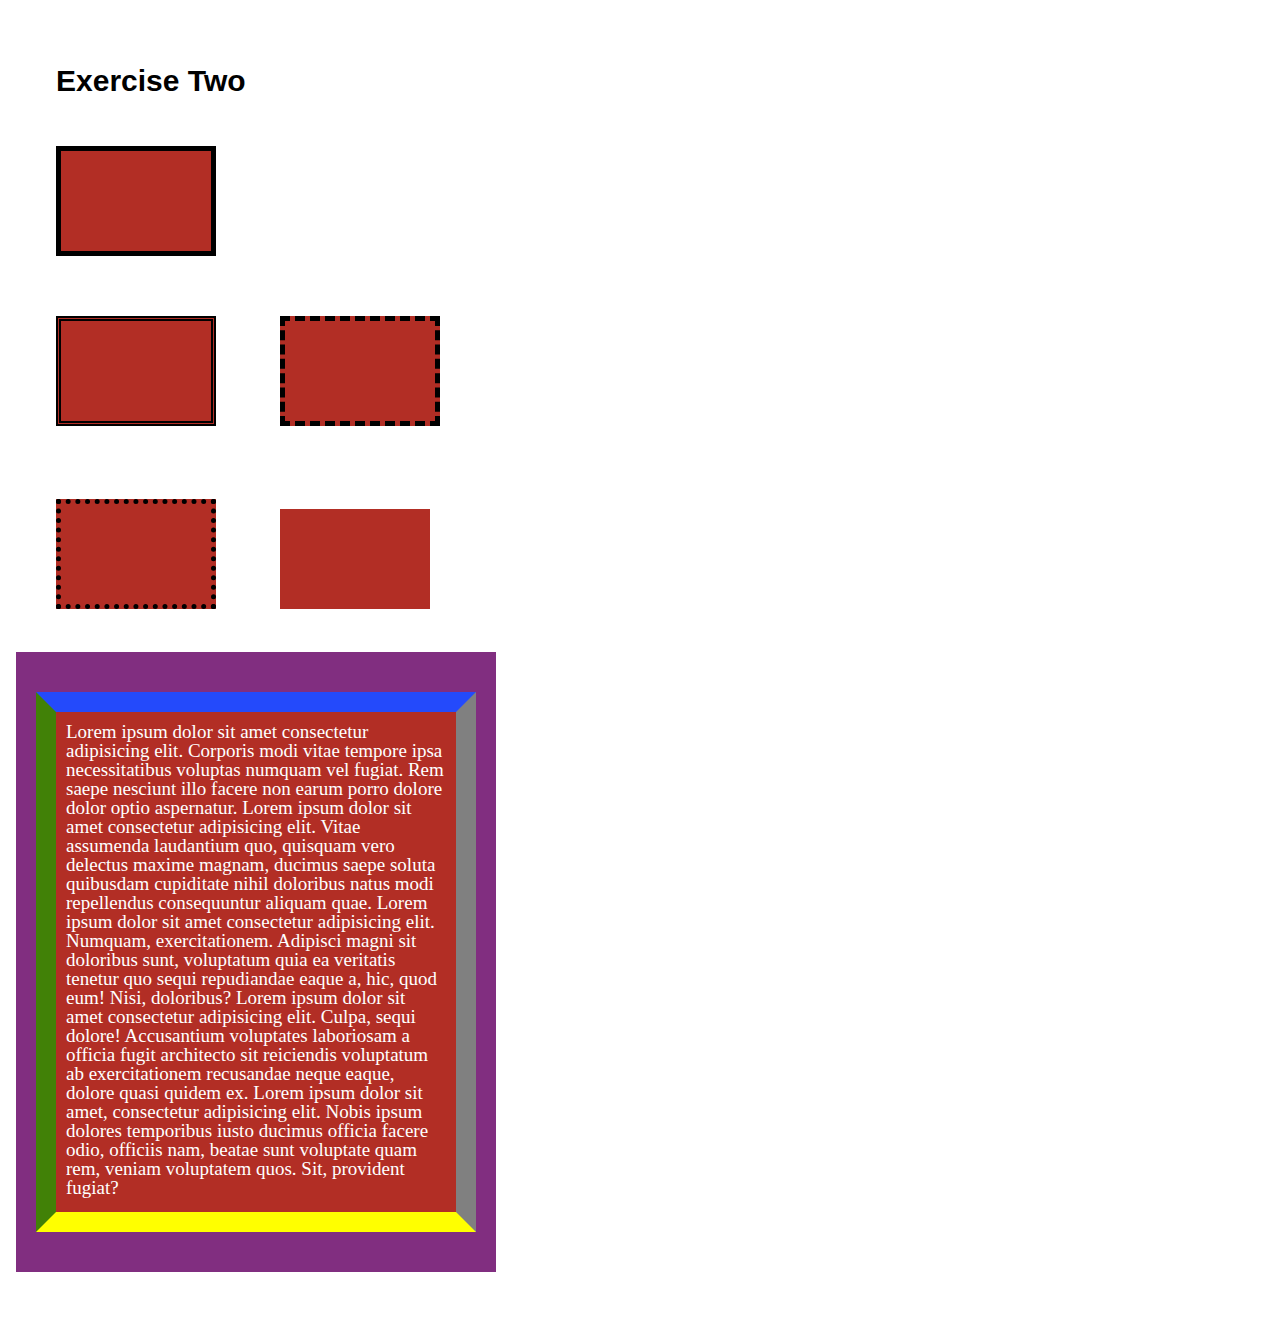
<file: block-BHaaaq/index.html>
<!---
### Create a page according to the layout shown below

![Box Model Exercise 2](https://raw.githubusercontent.com/suraj122/AC-STYLE-images/master/box-model/ex-2.png)

- Using CSS resets is necessary.
- Use semantic tags and keep the nesting and indentation proper.
--->
<!DOCTYPE html>
<html lang="en">
<head>
    <meta charset="UTF-8">
    <meta http-equiv="X-UA-Compatible" content="IE=edge">
    <meta name="viewport" content="width=device-width, initial-scale=1.0">
    <title>Box Model 2</title>
    <link rel="stylesheet" href="./assets/stylesheet/style.css">
</head>
<body>
    <header>
        <h1>Exercise Two</h1>
    </header>
    <main>
        <section>
            <div class="solid red small"></div>
        </section>
        <section>
            <span class="double red small"></span>
            <span class="dashed red small"></span>
        </section>
        <section>
            <span class="dotted red small"></span>
            <span class="red small"></span>
        </section>
        <section>
            <div class="red big">
                <p>Lorem ipsum dolor sit amet consectetur adipisicing elit. Corporis modi vitae tempore ipsa necessitatibus voluptas numquam vel fugiat. Rem saepe nesciunt illo facere non earum porro dolore dolor optio aspernatur. Lorem ipsum dolor sit amet consectetur adipisicing elit. Vitae assumenda laudantium quo, quisquam vero delectus maxime magnam, ducimus saepe soluta quibusdam cupiditate nihil doloribus natus modi repellendus consequuntur aliquam quae. Lorem ipsum dolor sit amet consectetur adipisicing elit. Numquam, exercitationem. Adipisci magni sit doloribus sunt, voluptatum quia ea veritatis tenetur quo sequi repudiandae eaque a, hic, quod eum! Nisi, doloribus? Lorem ipsum dolor sit amet consectetur adipisicing elit. Culpa, sequi dolore! Accusantium voluptates laboriosam a officia fugit architecto sit reiciendis voluptatum ab exercitationem recusandae neque eaque, dolore quasi quidem ex. Lorem ipsum dolor sit amet, consectetur adipisicing elit. Nobis ipsum dolores temporibus iusto ducimus officia facere odio, officiis nam, beatae sunt voluptate quam rem, veniam voluptatem quos. Sit, provident fugiat?</p>
            </div>
        </section>
    </main>
</body>
</html>
</file>
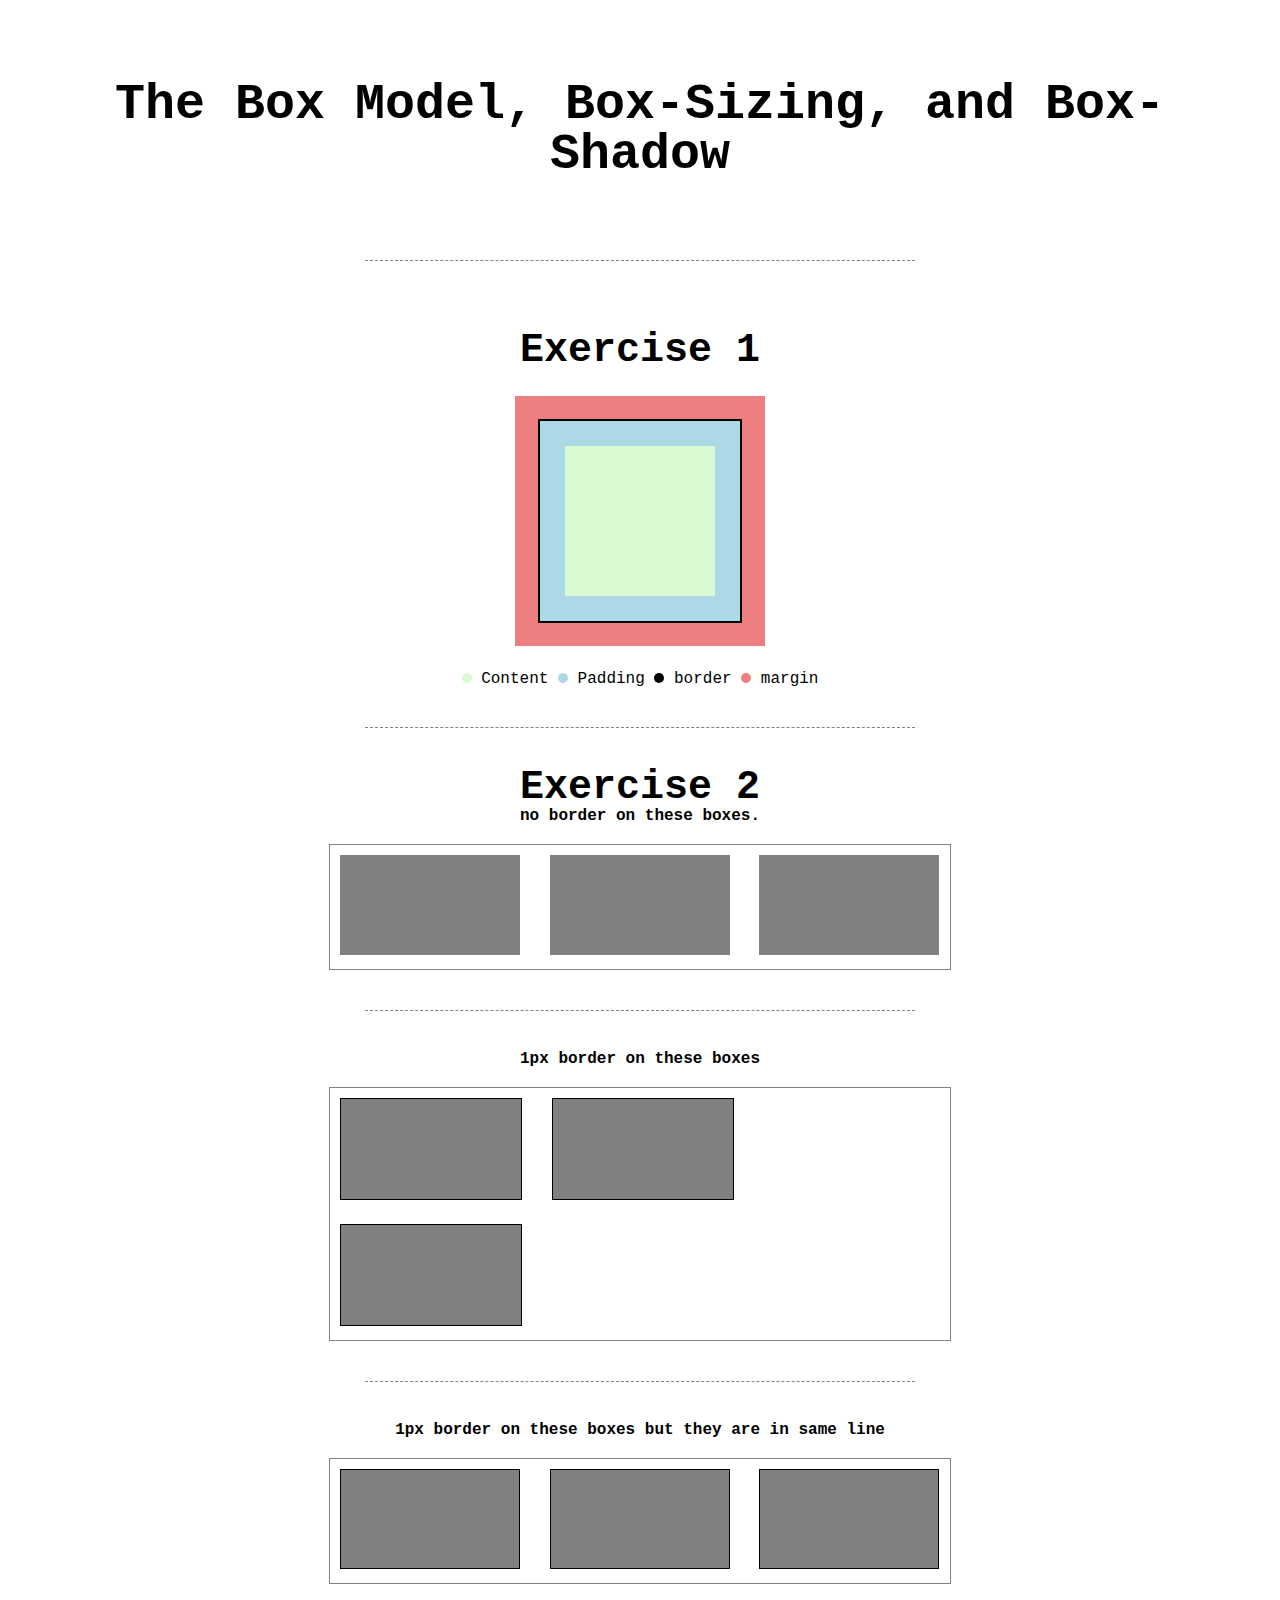
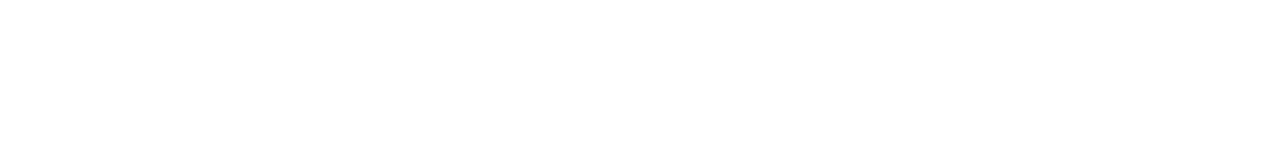
<file: block-BHaaau/index.html>
<!---
### Create a page according to the layout shown below

![Box Model Exercise 6](https://raw.githubusercontent.com/suraj122/AC-STYLE-images/master/box-model/ex-6.png)

#### Problems for exercise 2 in the layout

- Each parent container has width of 600px and border of 1px;
- Each children box has width 180px and height 100px as well as margin of 10px;
- Each child box which is having border has border-width 1px.
- Note in the first container the boxes do not have any border.

- Using CSS resets is necessary.
- Use semantic tags and keep the nesting and indentation proper.
--->
<!DOCTYPE html>
<html lang="en">
<head>
    <meta charset="UTF-8">
    <meta http-equiv="X-UA-Compatible" content="IE=edge">
    <meta name="viewport" content="width=device-width, initial-scale=1.0">
    <title>Box Model 3</title>
    <link rel="stylesheet" href="./assets/stylesheet/style.css">
</head>
<body>
    <header>
        <h1>
            The Box Model, Box-Sizing, and Box-Shadow
        </h1>
    </header>
    <div class="line"></div>
    <main>
        <section>
            <h2>Exercise 1</h2>
            <div class="big"></div>
            <div class="about">
                <span class="con circle"></span>
                <span>Content</span>
                <span class="pad circle"></span>
                <span>Padding</span>
                <span class="bor circle"></span>
                <span>border</span>
                <span class="mar circle"></span>
                <span>margin</span>
            </div> 
        </section>
        <div class="line"></div>
        <section>
            <h2>Exercise 2</h2>
            <h3>no border on these boxes.</h3>
            <div class="container">
                <span class="rec"></span>
                <span class="rec"></span>
                <span class="rec"></span>
            </div>
        </section>
        <div class="line"></div>
        <section>
            <h3>1px border on these boxes</h3>
            <div class="container">
                <div>
                <span class="grey rec"></span>
                <span class="grey rec"></span>
                </div>
                <div>
                <span class="grey rec"></span>
                </div>
            </div>
        </section>
        <div class="line"></div>
        <section>
            <h3>1px border on these boxes but they are in same line</h3>
            <div class="container">
                <span class="grey rec size"></span>
                <span class="grey rec size"></span>
                <span class="grey rec size"></span>
            </div>
        </section>
    </main>
    <footer></footer>

</body>
</html>
</file>
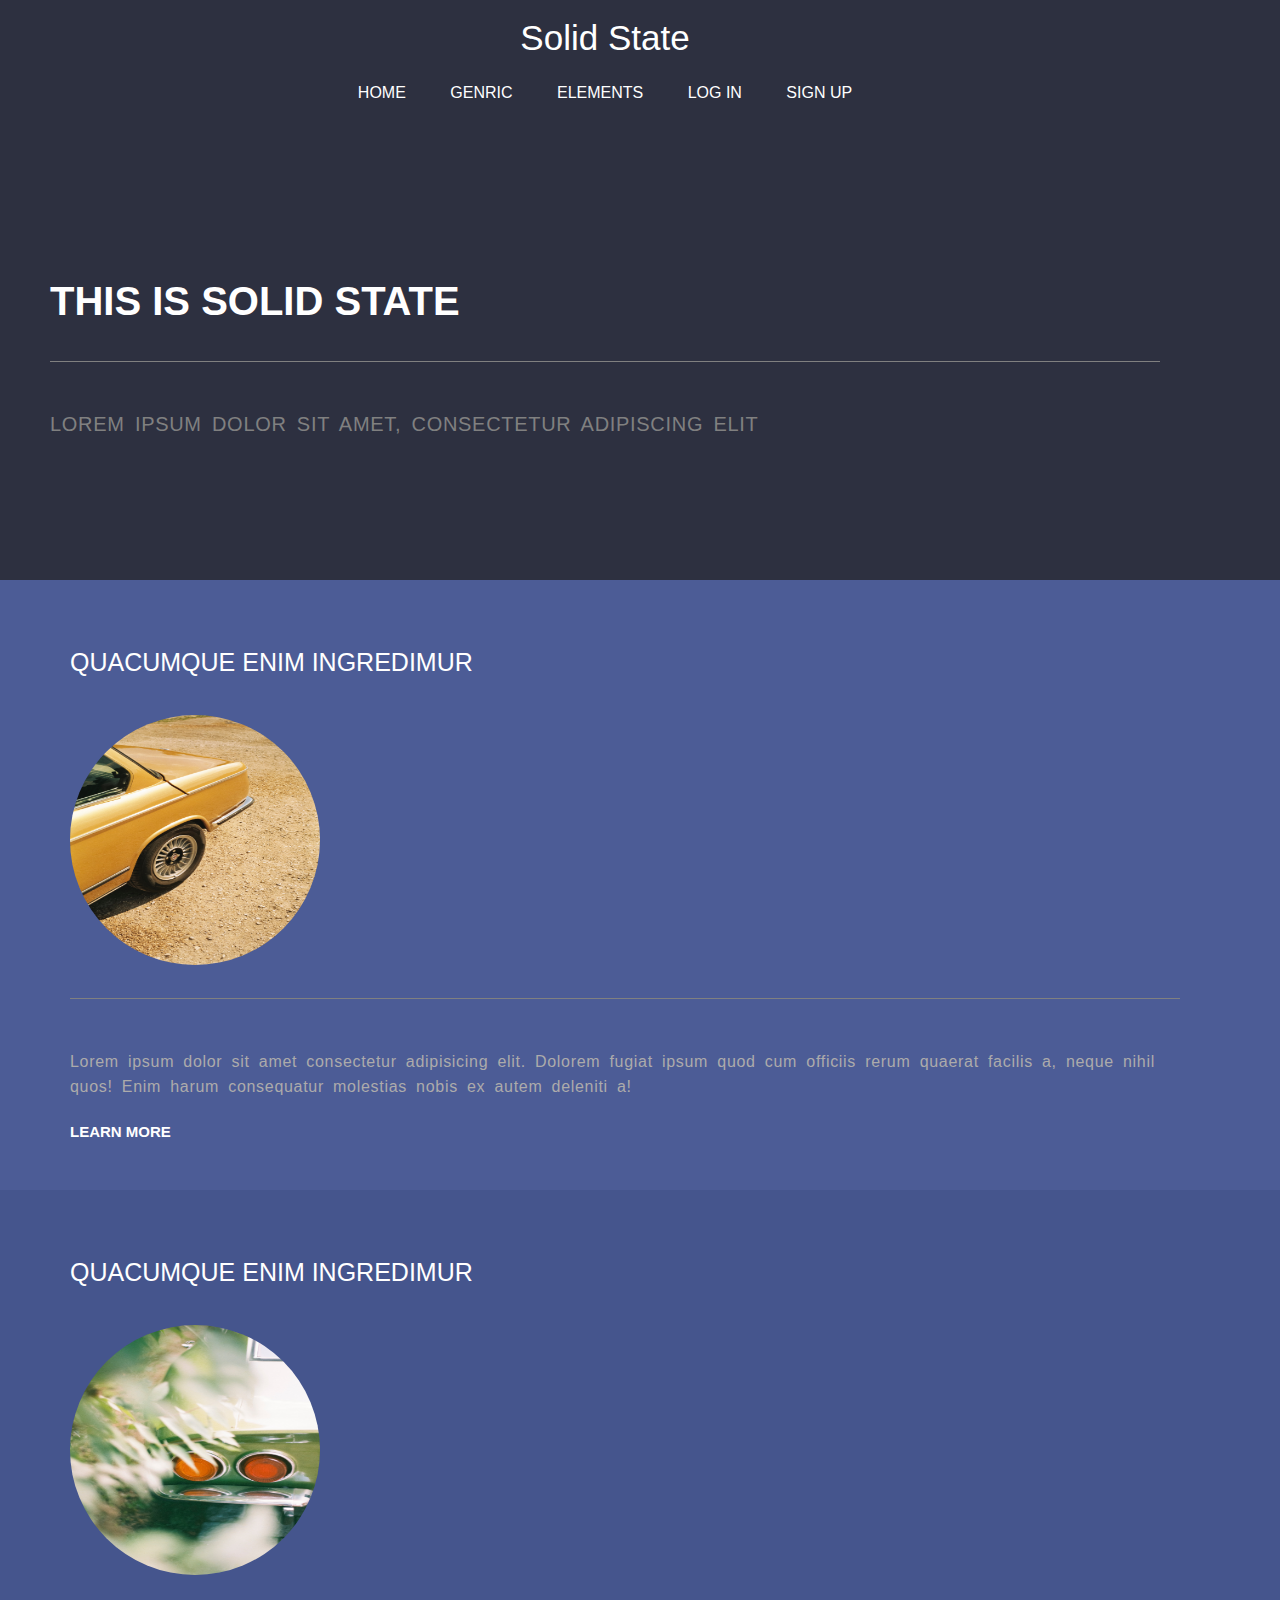
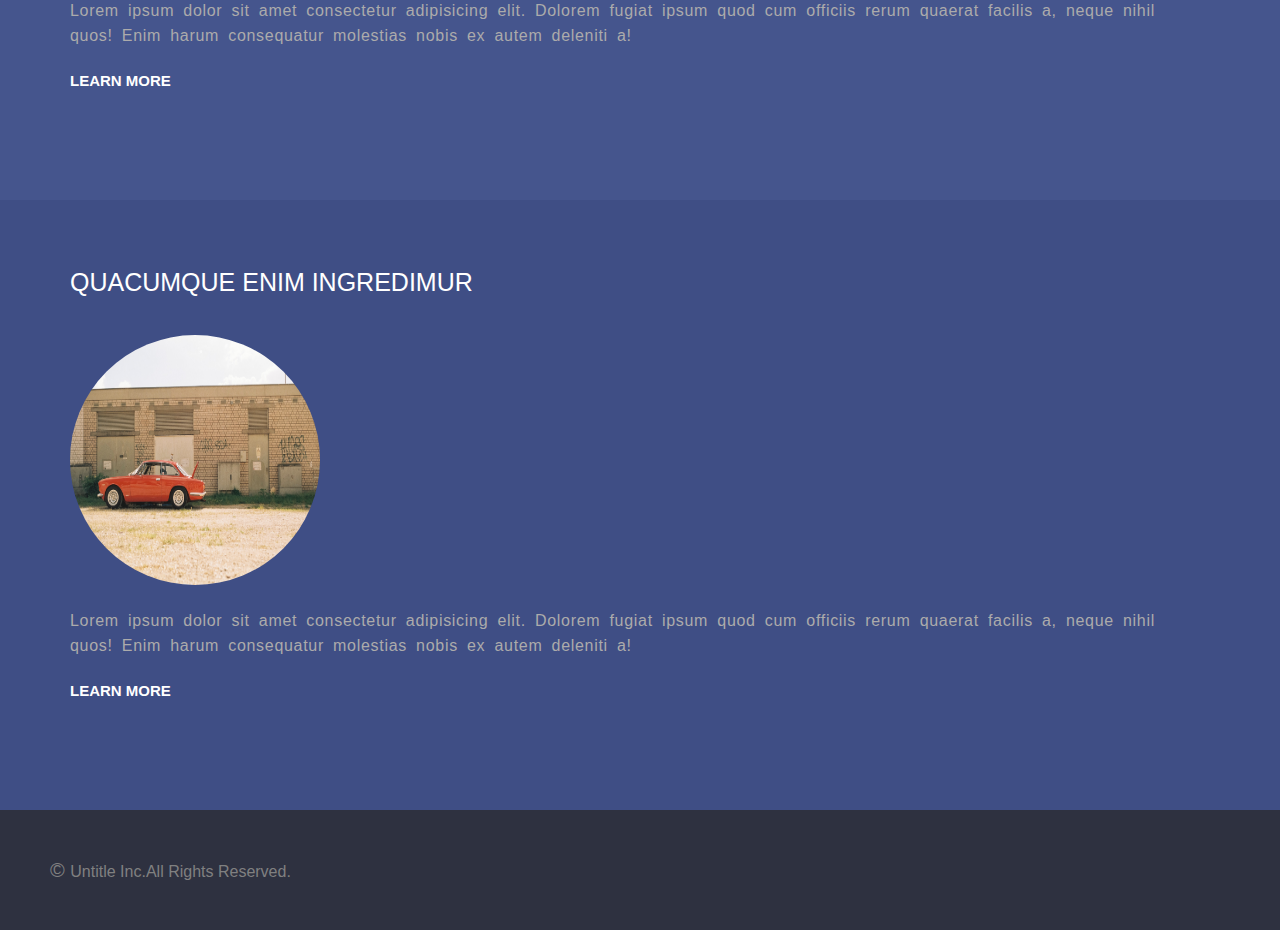
<file: block-BHaaav/index.html>
<!---
### Create a page according to the layout shown below

![Box Model Exercise 7](https://raw.githubusercontent.com/suraj122/AC-STYLE-images/master/box-model/ex-7.png)

- Using CSS resets is necessary.
- Use semantic tags and keep the nesting and indentation proper.

--->
<!DOCTYPE html>
<html lang="en">
<!-- head -->
<head>
    <meta charset="UTF-8">
    <meta http-equiv="X-UA-Compatible" content="IE=edge">
    <meta name="viewport" content="width=device-width, initial-scale=1.0">
<!-- title -->
    <title>Box model 4</title>
<!-- stylesheet link -->
    <link rel="stylesheet" href="./assets/stylesheet/style.css">
</head>
<body class="white">
    <!-- header starts here -->
    <header class="bg1">
        <article class="center">
            <section class="centxt">
                <h2>Solid State</h2>
                <nav>
                    <a href="#">HOME</a>
                    <a href="#">GENRIC</a>
                    <a href="#">ELEMENTS</a>
                    <a href="#">LOG IN</a>
                    <a href="#">SIGN UP</a>
                </nav>
            </section>
                <h1>THIS IS SOLID STATE</h1>
                <hr>
                <p class="gray">LOREM IPSUM DOLOR SIT AMET, CONSECTETUR ADIPISCING ELIT</p>
        </article>
    </header>
<!-- main content starts here -->
    <main>
        <article class="bg2">
            <section class="center">
                <h3>QUACUMQUE ENIM INGREDIMUR</h3>
                <div class="image">
                <img src="./assets/media/markus-spiske-Ey5rE6wviig-unsplash.jpg" alt="yellow car tire">
                </div>
            <hr>
            <p>Lorem ipsum dolor sit amet consectetur adipisicing elit. Dolorem fugiat ipsum quod cum officiis rerum quaerat facilis a, neque nihil quos! Enim harum consequatur molestias nobis ex autem deleniti a!</p>
            <h4>LEARN MORE</h4>
            </section>
        </article>
        <article class="bg3">
            <section class="center">
                <h3>QUACUMQUE ENIM INGREDIMUR</h3>
            <div class="image">
                <img src="./assets/media/markus-spiske-s1PGRvDJqmU-unsplash.jpg" alt="backlight">
            </div>
            <p>Lorem ipsum dolor sit amet consectetur adipisicing elit. Dolorem fugiat ipsum quod cum officiis rerum quaerat facilis a, neque nihil quos! Enim harum consequatur molestias nobis ex autem deleniti a!</p>
            <h4>LEARN MORE</h4>
            </section>
        </article>
        <article class="bg4">
            <section class="center">
                <h3>QUACUMQUE ENIM INGREDIMUR</h3>
            <div class="image">
                <img src="./assets/media/markus-spiske-U0wF4UTD2Tc-unsplash.jpg" alt="red car">
            </div>
            <p>Lorem ipsum dolor sit amet consectetur adipisicing elit. Dolorem fugiat ipsum quod cum officiis rerum quaerat facilis a, neque nihil quos! Enim harum consequatur molestias nobis ex autem deleniti a!</p>
            <h4>LEARN MORE</h4>
            </section>
        </article>
    </main>
    <!-- footer starts here -->
    <footer class="bg5 gray">
        <section class="center">
            <small>&copy;</small>
            <span>Untitle Inc.All rights reserved.</span>
        </section>
    </footer>
</body>
</html>
</file>
<file: block-BHaaaq/assets/stylesheet/style.css>
/* http://meyerweb.com/eric/tools/css/reset/ 
   v2.0 | 20110126
   License: none (public domain)
*/

html, body, div, span, applet, object, iframe,
h1, h2, h3, h4, h5, h6, p, blockquote, pre,
a, abbr, acronym, address, big, cite, code,
del, dfn, em, img, ins, kbd, q, s, samp,
small, strike, strong, sub, sup, tt, var,
b, u, i, center,
dl, dt, dd, ol, ul, li,
fieldset, form, label, legend,
table, caption, tbody, tfoot, thead, tr, th, td,
article, aside, canvas, details, embed, 
figure, figcaption, footer, header, hgroup, 
menu, nav, output, ruby, section, summary,
time, mark, audio, video {
	margin: 0;
	padding: 0;
	border: 0;
	font-size: 100%;
	font: inherit;
	vertical-align: baseline;
}
/* HTML5 display-role reset for older browsers */
article, aside, details, figcaption, figure, 
footer, header, hgroup, menu, nav, section {
	display: block;
}
body {
	line-height: 1;
}
ol, ul {
	list-style: none;
}
blockquote, q {
	quotes: none;
}
blockquote:before, blockquote:after,
q:before, q:after {
	content: '';
	content: none;
}
table {
	border-collapse: collapse;
	border-spacing: 0;
}
/* styling starts here */
body{
    padding:  1rem 1rem 3rem 1rem;
}
header{
    margin: 50px 20px 50px 0px;
    padding-left: 40px;
}
section{
    margin: 10px 10px 10px 10px;
}
h1{
    font-size: 30px;
    font-weight: bold;
    font-family: Arial, Helvetica, sans-serif;
}
.red{
    background-color: #B22E25;
}
.small{
    width: 150px;
    height: 100px;
    margin: 30px 30px 30px 30px;
}
span{
    display: inline-block;
}
.solid{
    border: 5px black solid;
}
.double{
    border: 5px black double;
}
.dashed{
    border: 5px black dashed;
}
.dotted{
    border: 5px black dotted;
}
.big{
    width: 400px;
    height: 500px;
    margin: 50px 0px 50px 10px;
    border-right: 20px solid #808080;
    border-bottom:20px solid yellow;
    border-left: 20px solid #418107;
    border-top: 20px solid #244AFB;
    box-shadow: 0 0 0px 20px #812E80, 0 20px 0 20px #812E80, 0 -20px 0 20px #812E80;   
}
p{
    padding: 10px 10px 10px 10px;
    color: white;
    font-size: 19px;
}
</file>
<file: block-BHaaau/assets/stylesheet/style.css>
/* http://meyerweb.com/eric/tools/css/reset/ 
   v2.0 | 20110126
   License: none (public domain)
*/

html, body, div, span, applet, object, iframe,
h1, h2, h3, h4, h5, h6, p, blockquote, pre,
a, abbr, acronym, address, big, cite, code,
del, dfn, em, img, ins, kbd, q, s, samp,
small, strike, strong, sub, sup, tt, var,
b, u, i, center,
dl, dt, dd, ol, ul, li,
fieldset, form, label, legend,
table, caption, tbody, tfoot, thead, tr, th, td,
article, aside, canvas, details, embed, 
figure, figcaption, footer, header, hgroup, 
menu, nav, output, ruby, section, summary,
time, mark, audio, video {
	margin: 0;
	padding: 0;
	border: 0;
	font-size: 100%;
	font: inherit;
	vertical-align: baseline;
}
/* HTML5 display-role reset for older browsers */
article, aside, details, figcaption, figure, 
footer, header, hgroup, menu, nav, section {
	display: block;
}
body {
	line-height: 1;
}
ol, ul {
	list-style: none;
}
blockquote, q {
	quotes: none;
}
blockquote:before, blockquote:after,
q:before, q:after {
	content: '';
	content: none;
}
table {
	border-collapse: collapse;
	border-spacing: 0;
}
/* styling starts here */
header,main,footer{
    font-family: 'Courier New', Courier, monospace;
    text-align: center;
    margin: 50px 50px;
    padding: 20px 20px;
}
h1{
    font-size: 50px;
    font-weight: bolder;
    margin: 10px 10px;
}
.line{
    border-bottom: 1px gray dashed;
    margin: 40px 40px;
    margin-left: auto;
    margin-right: auto;
    width: 550px;
}
h2{
    font-size: 40px;
    font-weight: bold;
}
.big{
    height: 200px;
    width: 200px;
    background-color: #dafad4;
    margin-left: auto;
    margin-right: auto;
    margin-top: 50px;
    margin-bottom: 50px;
    box-shadow: 0 0 0 25px #ed7f80;
    outline: 2px solid black;
    box-sizing: border-box;
    border: 25px solid #add8e6;
}
.about{
    margin: 20px;
}
span{
    display: inline-block;
}
.con{
    background-color: #dafad4;
}
.pad{
    background-color: #add8e6;
}
.bor{
    background-color: black;
}
.mar{
    background-color: #ed7f80;
}
.circle{
    height: 10px;
    width: 10px;
    border-radius: 5px;
}
h3{
    font-weight: bold;
}
.container{
    margin-top: 20px;
    margin-bottom: 20px;
    margin-left: auto;
    margin-right: auto;
    width: 620px;
    border: 1px solid gray;
    text-align: left;
}
.rec{
    width: 180px;
    height: 100px;
    margin: 10px;
    background-color: gray;
}
.grey{
    border: 1px solid black;
}
.size{
    box-sizing: border-box;
}
</file>
<file: block-BHaaav/assets/stylesheet/style.css>
/* http://meyerweb.com/eric/tools/css/reset/ 
   v2.0 | 20110126
   License: none (public domain)
*/

html, body, div, span, applet, object, iframe,
h1, h2, h3, h4, h5, h6, p, blockquote, pre,
a, abbr, acronym, address, big, cite, code,
del, dfn, em, img, ins, kbd, q, s, samp,
small, strike, strong, sub, sup, tt, var,
b, u, i, center,
dl, dt, dd, ol, ul, li,
fieldset, form, label, legend,
table, caption, tbody, tfoot, thead, tr, th, td,
article, aside, canvas, details, embed, 
figure, figcaption, footer, header, hgroup, 
menu, nav, output, ruby, section, summary,
time, mark, audio, video {
	margin: 0;
	padding: 0;
	border: 0;
	font-size: 100%;
	font: inherit;
	vertical-align: baseline;
}
/* HTML5 display-role reset for older browsers */
article, aside, details, figcaption, figure, 
footer, header, hgroup, menu, nav, section {
	display: block;
}
body {
	line-height: 1;
}
ol, ul {
	list-style: none;
}
blockquote, q {
	quotes: none;
}
blockquote:before, blockquote:after,
q:before, q:after {
	content: '';
	content: none;
}
table {
	border-collapse: collapse;
	border-spacing: 0;
}
/* styling starts here */
body{
    font-family: Arial, Helvetica, sans-serif;
}
.center{
    margin-left:auto ;
    margin-right: auto;
}
.white{
    color: white;
}
.bg1{
    background-color: #2d3040;
}
.bg2{
    background-color: #4c5c96;
}
.bg3{
    background-color: #45558d;
}
.bg4{
    background-color: #3F4E85;
}
.bg5{
    background-color: #2E3140;
}
article{
    height: 560px;
}
img{
    width: 250px;
    height: 250px;
    border-radius: 125px;
    margin: 20px 0px;
}
.center{
    margin-left: 50px;
    margin-right: 100px;
}
.gray{
    color: gray;
    font-size: 20px;
}
article{
    padding: 20px 20px 0px 0px;
}
h1{
    font-size: 40px;
    font-weight: bold;
    margin: 50px 0px 40px 0px;
}
h2{
    font-size: 35px;
}
a{
    display: inline-block;
    color: white;
    margin: 30px 20px;
    text-decoration: solid;
}
.centxt{
    text-align: center;
    margin-bottom: 150px;
}
hr{
    border: none;
    height: 1px;
    background-color: gray;
    margin: 10px 0 50px 0;
}
.bg2,.bg3,.bg4{
    padding: 50px 0px 0px 20px;
}
h3{
    margin: 20px 0px;
    font-size: 25px;
}
p{
    color: rgb(172, 171, 171);
    letter-spacing: .7px;
    word-spacing: 4px;
    line-height: 25px;
}
h4{
    margin: 25px 0px;
    font-size: 15px;
    font-weight: bold;
}
footer{
    padding: 50px 0px;
}
span{
    text-transform: capitalize;
    font-size: 16px;
}
</file>
